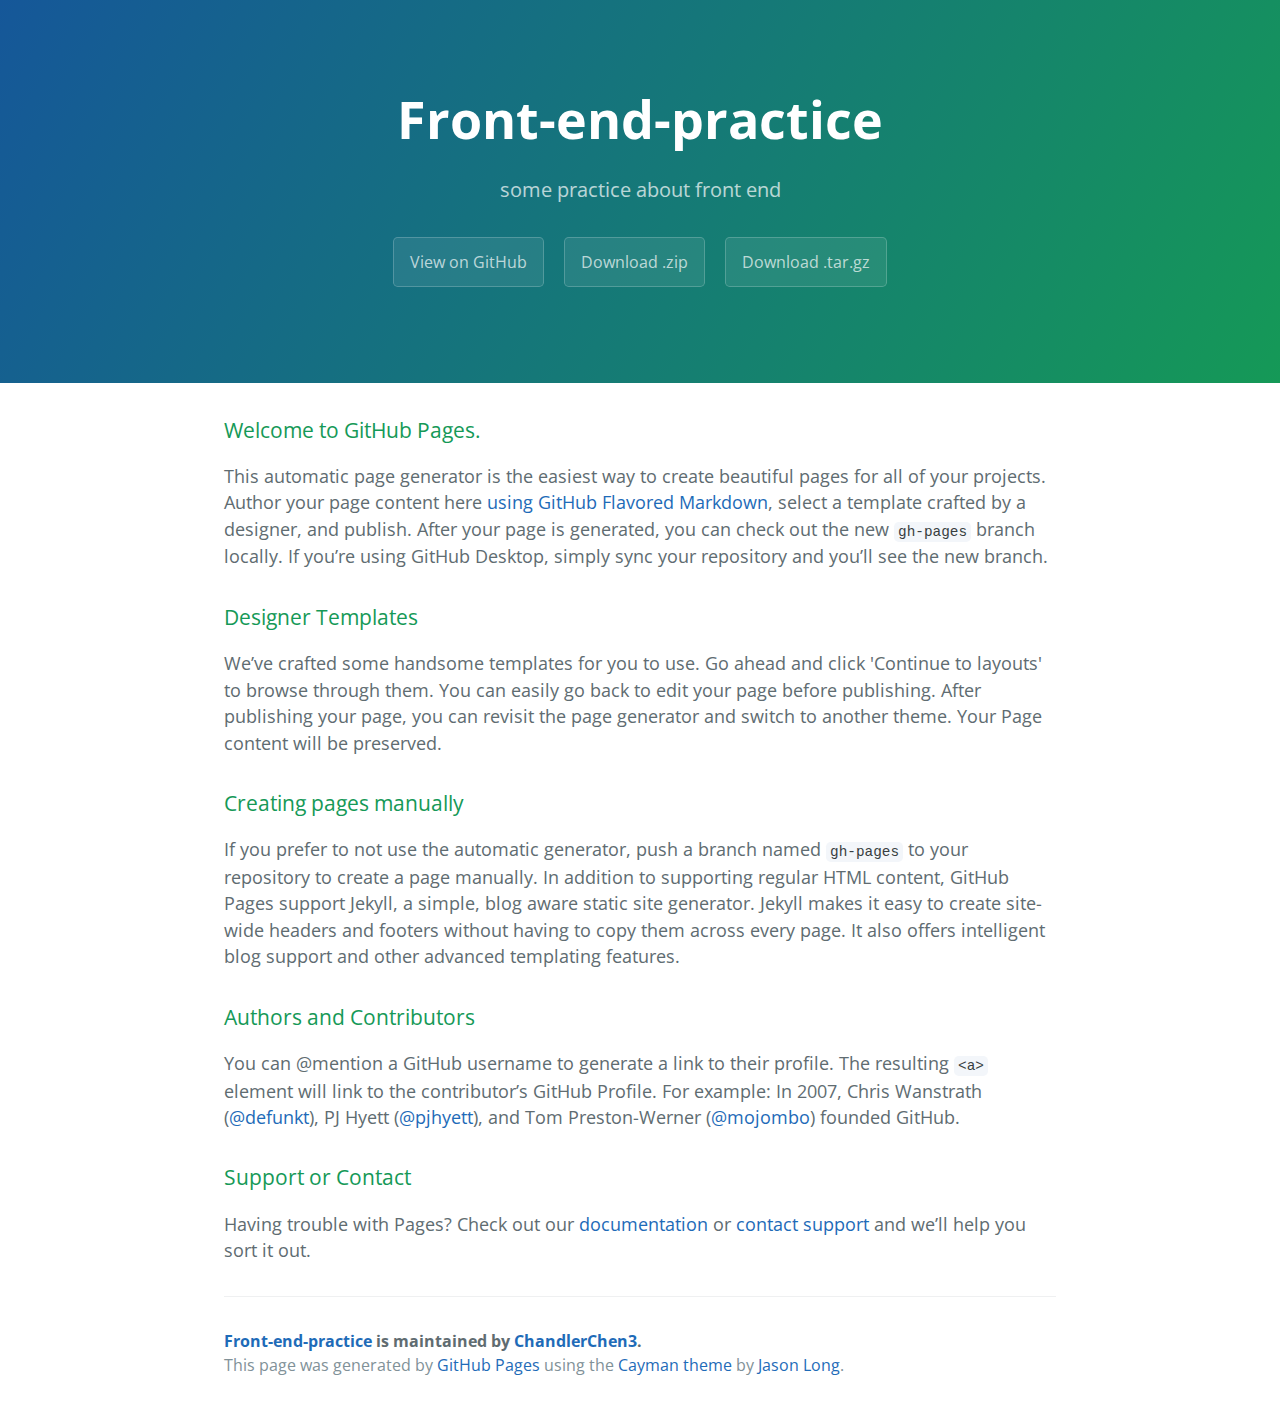
<file: index.html>
<!DOCTYPE html>
<html lang="en-us">
  <head>
    <meta charset="UTF-8">
    <title>Front-end-practice by ChandlerChen3</title>
    <meta name="viewport" content="width=device-width, initial-scale=1">
    <link rel="stylesheet" type="text/css" href="stylesheets/normalize.css" media="screen">
    <link href='https://fonts.googleapis.com/css?family=Open+Sans:400,700' rel='stylesheet' type='text/css'>
    <link rel="stylesheet" type="text/css" href="stylesheets/stylesheet.css" media="screen">
    <link rel="stylesheet" type="text/css" href="stylesheets/github-light.css" media="screen">
  </head>
  <body>
    <section class="page-header">
      <h1 class="project-name">Front-end-practice</h1>
      <h2 class="project-tagline">some practice about front end</h2>
      <a href="https://github.com/ChandlerChen3/Front-End-Practice" class="btn">View on GitHub</a>
      <a href="https://github.com/ChandlerChen3/Front-End-Practice/zipball/master" class="btn">Download .zip</a>
      <a href="https://github.com/ChandlerChen3/Front-End-Practice/tarball/master" class="btn">Download .tar.gz</a>
    </section>

    <section class="main-content">
      <h3>
<a id="welcome-to-github-pages" class="anchor" href="#welcome-to-github-pages" aria-hidden="true"><span aria-hidden="true" class="octicon octicon-link"></span></a>Welcome to GitHub Pages.</h3>

<p>This automatic page generator is the easiest way to create beautiful pages for all of your projects. Author your page content here <a href="https://guides.github.com/features/mastering-markdown/">using GitHub Flavored Markdown</a>, select a template crafted by a designer, and publish. After your page is generated, you can check out the new <code>gh-pages</code> branch locally. If you’re using GitHub Desktop, simply sync your repository and you’ll see the new branch.</p>

<h3>
<a id="designer-templates" class="anchor" href="#designer-templates" aria-hidden="true"><span aria-hidden="true" class="octicon octicon-link"></span></a>Designer Templates</h3>

<p>We’ve crafted some handsome templates for you to use. Go ahead and click 'Continue to layouts' to browse through them. You can easily go back to edit your page before publishing. After publishing your page, you can revisit the page generator and switch to another theme. Your Page content will be preserved.</p>

<h3>
<a id="creating-pages-manually" class="anchor" href="#creating-pages-manually" aria-hidden="true"><span aria-hidden="true" class="octicon octicon-link"></span></a>Creating pages manually</h3>

<p>If you prefer to not use the automatic generator, push a branch named <code>gh-pages</code> to your repository to create a page manually. In addition to supporting regular HTML content, GitHub Pages support Jekyll, a simple, blog aware static site generator. Jekyll makes it easy to create site-wide headers and footers without having to copy them across every page. It also offers intelligent blog support and other advanced templating features.</p>

<h3>
<a id="authors-and-contributors" class="anchor" href="#authors-and-contributors" aria-hidden="true"><span aria-hidden="true" class="octicon octicon-link"></span></a>Authors and Contributors</h3>

<p>You can @mention a GitHub username to generate a link to their profile. The resulting <code>&lt;a&gt;</code> element will link to the contributor’s GitHub Profile. For example: In 2007, Chris Wanstrath (<a href="https://github.com/defunkt" class="user-mention">@defunkt</a>), PJ Hyett (<a href="https://github.com/pjhyett" class="user-mention">@pjhyett</a>), and Tom Preston-Werner (<a href="https://github.com/mojombo" class="user-mention">@mojombo</a>) founded GitHub.</p>

<h3>
<a id="support-or-contact" class="anchor" href="#support-or-contact" aria-hidden="true"><span aria-hidden="true" class="octicon octicon-link"></span></a>Support or Contact</h3>

<p>Having trouble with Pages? Check out our <a href="https://help.github.com/pages">documentation</a> or <a href="https://github.com/contact">contact support</a> and we’ll help you sort it out.</p>

      <footer class="site-footer">
        <span class="site-footer-owner"><a href="https://github.com/ChandlerChen3/Front-End-Practice">Front-end-practice</a> is maintained by <a href="https://github.com/ChandlerChen3">ChandlerChen3</a>.</span>

        <span class="site-footer-credits">This page was generated by <a href="https://pages.github.com">GitHub Pages</a> using the <a href="https://github.com/jasonlong/cayman-theme">Cayman theme</a> by <a href="https://twitter.com/jasonlong">Jason Long</a>.</span>
      </footer>

    </section>

  
  </body>
</html>
</file>
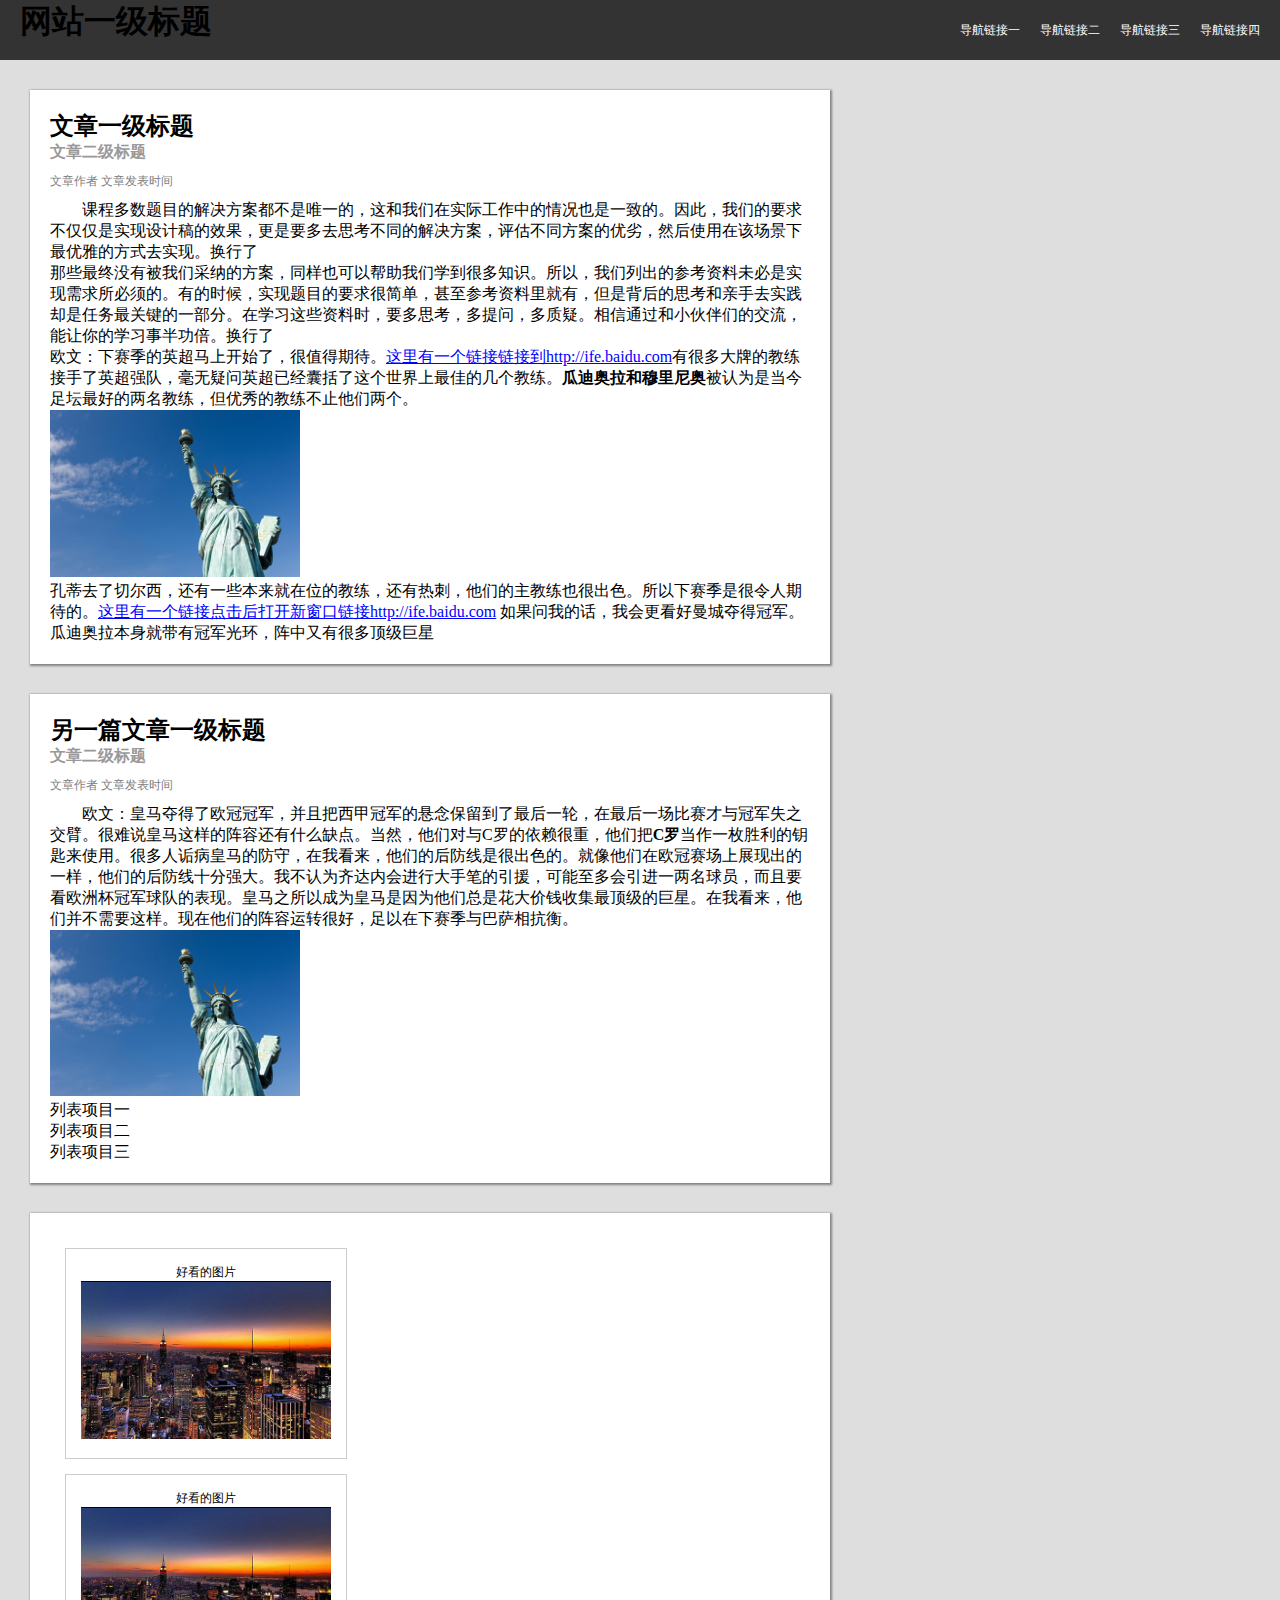
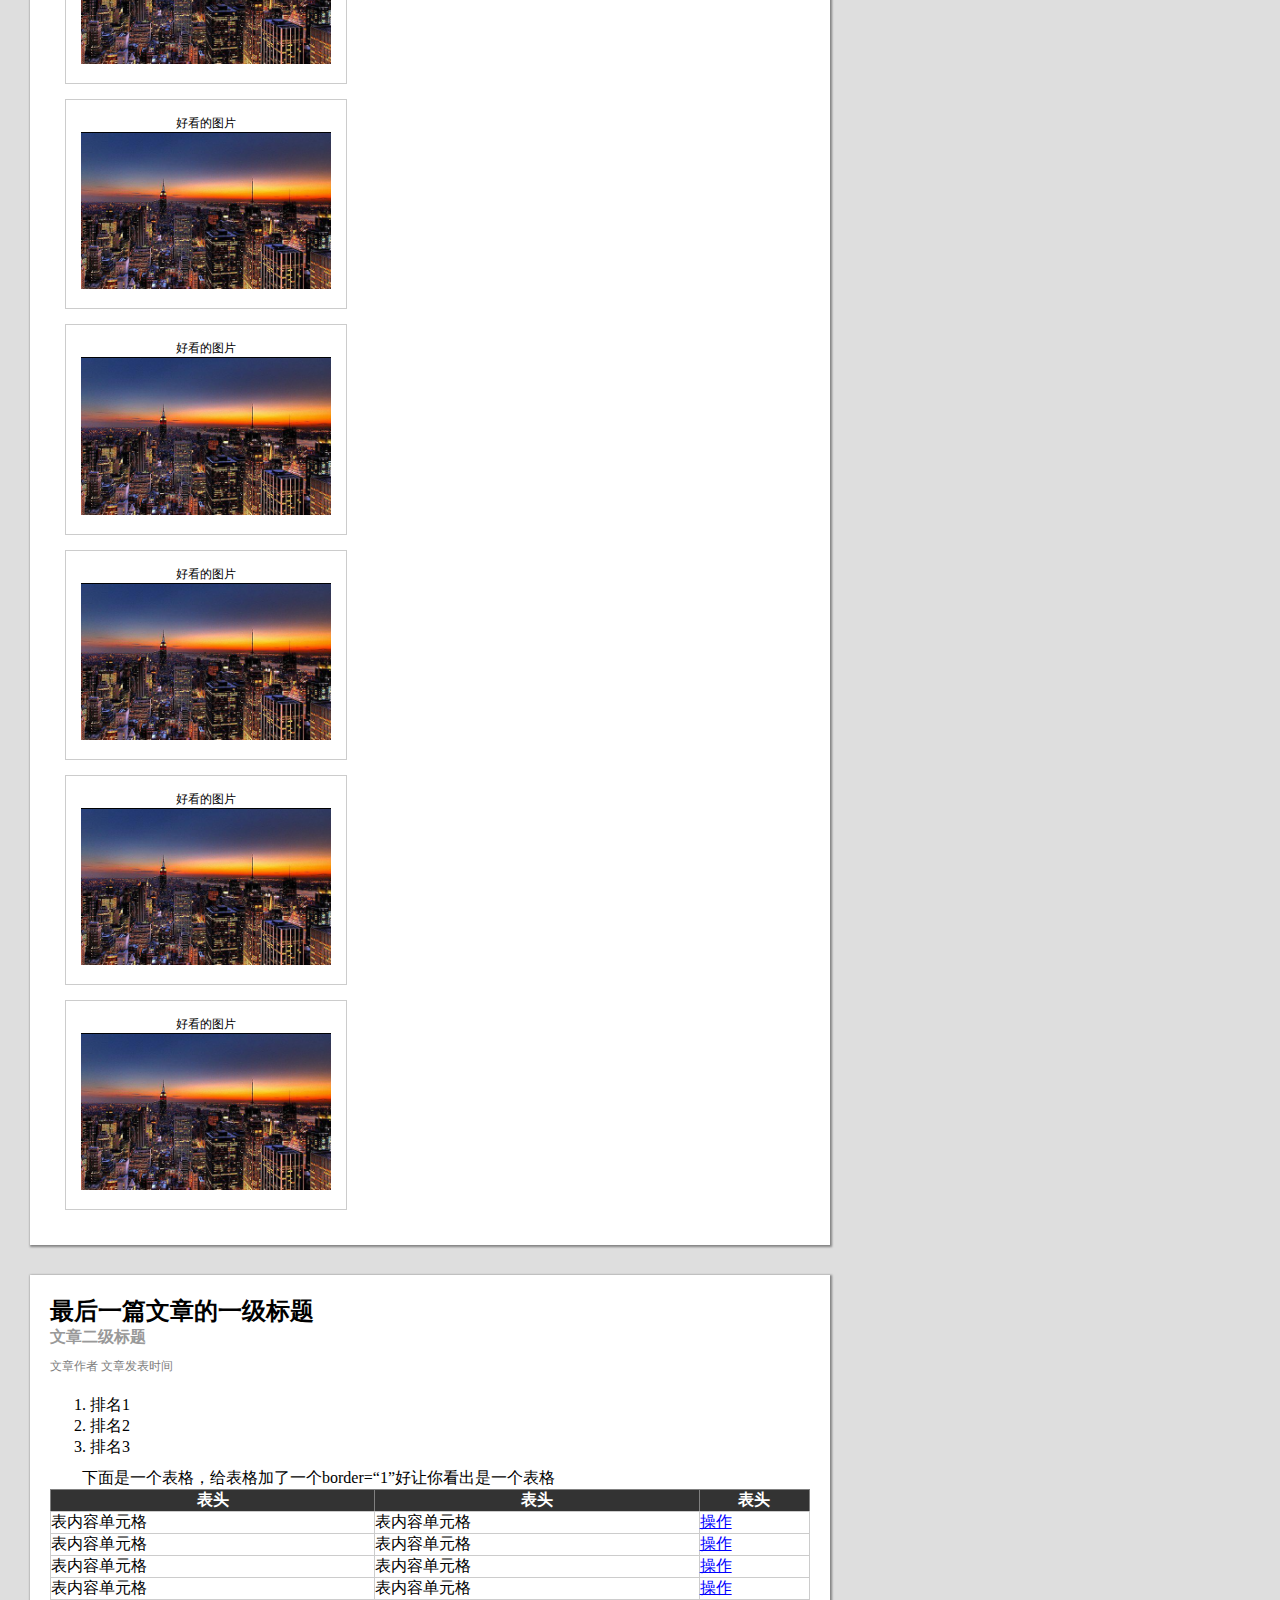
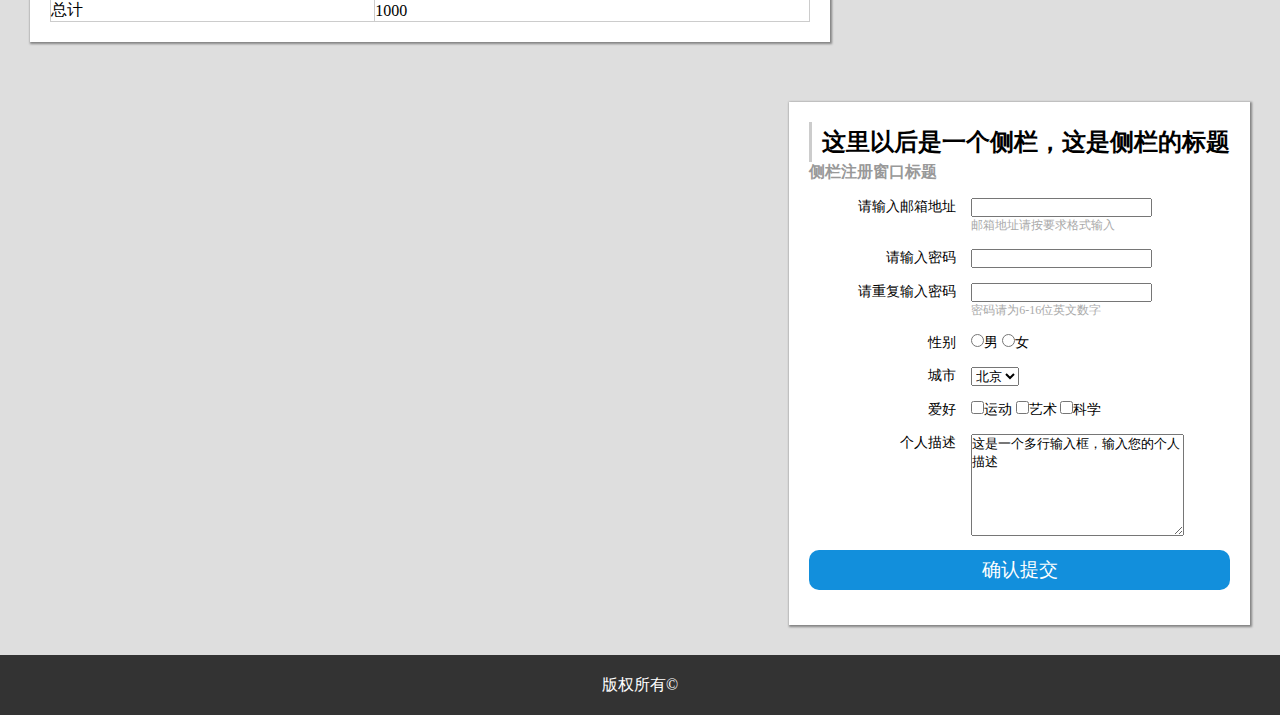
<file: task/baidu1.html>
<!DOCTYPE html>
<html lang="en">
<head>
	<meta charset="UTF-8">
	<title>baidu</title>
	<link rel="stylesheet" type="text/css" href="Styles/baidu1.css">
</head>
<body>
	<div class="header">
		<h1 class="left">网站一级标题</h1>
		<ul class="right">
			<li><a href="#">导航链接一</a></li>
			<li><a href="#">导航链接二</a></li>
			<li><a href="#">导航链接三</a></li>
			<li><a href="#">导航链接四</a></li>
		</ul>
	</div>
	<div class="all">
	<article class="div2">
		<h2>文章一级标题</h2>
		<h3>文章二级标题</h3>
		<div class="author">文章作者 文章发表时间</div>
		<p>课程多数题目的解决方案都不是唯一的，这和我们在实际工作中的情况也是一致的。因此，我们的要求不仅仅是实现设计稿的效果，更是要多去思考不同的解决方案，评估不同方案的优劣，然后使用在该场景下最优雅的方式去实现。换行了<br>
		那些最终没有被我们采纳的方案，同样也可以帮助我们学到很多知识。所以，我们列出的参考资料未必是实现需求所必须的。有的时候，实现题目的要求很简单，甚至参考资料里就有，但是背后的思考和亲手去实践却是任务最关键的一部分。在学习这些资料时，要多思考，多提问，多质疑。相信通过和小伙伴们的交流，能让你的学习事半功倍。换行了<br>
		欧文：下赛季的英超马上开始了，很值得期待。<a href="http://ife.baidu.com">这里有一个链接链接到http://ife.baidu.com</a>有很多大牌的教练接手了英超强队，毫无疑问英超已经囊括了这个世界上最佳的几个教练。<strong>瓜迪奥拉和穆里尼奥</strong>被认为是当今足坛最好的两名教练，但优秀的教练不止他们两个。<br>
        <img src="Images/freedom.jpg"><br>
		孔蒂去了切尔西，还有一些本来就在位的教练，还有热刺，他们的主教练也很出色。所以下赛季是很令人期待的。<a href="http://ife.baidu.com" target="_blank">这里有一个链接点击后打开新窗口链接http://ife.baidu.com</a> 如果问我的话，我会更看好曼城夺得冠军。瓜迪奥拉本身就带有冠军光环，阵中又有很多顶级巨星</p>
	</article>
	<article>
		<h2>另一篇文章一级标题</h2>
		<h3>文章二级标题</h3>
		<div class="author">文章作者 文章发表时间</div>
		<p>欧文：皇马夺得了欧冠冠军，并且把西甲冠军的悬念保留到了最后一轮，在最后一场比赛才与冠军失之交臂。很难说皇马这样的阵容还有什么缺点。当然，他们对与C罗的依赖很重，他们把<strong>C罗</strong>当作一枚胜利的钥匙来使用。很多人诟病皇马的防守，在我看来，他们的后防线是很出色的。就像他们在欧冠赛场上展现出的一样，他们的后防线十分强大。我不认为齐达内会进行大手笔的引援，可能至多会引进一两名球员，而且要看欧洲杯冠军球队的表现。皇马之所以成为皇马是因为他们总是花大价钱收集最顶级的巨星。在我看来，他们并不需要这样。现在他们的阵容运转很好，足以在下赛季与巴萨相抗衡。</p>
		<img src="Images/freedom.jpg">
		<ul>
			<li>列表项目一</li>
			<li>列表项目二</li>
			<li>列表项目三</li>
		</ul>
	</article>
	<div class="div3">
		<ul>
			<li><p>好看的图片</p><img src="Images/NY.png"></li>
			<li><p>好看的图片</p><img src="Images/NY.png"></li>
			<li><p>好看的图片</p><img src="Images/NY.png"></li>
			<li><p>好看的图片</p><img src="Images/NY.png"></li>
			<li><p>好看的图片</p><img src="Images/NY.png"></li>
			<li><p>好看的图片</p><img src="Images/NY.png"></li>
			<li><p>好看的图片</p><img src="Images/NY.png"></li>
		</ul>
	</div>
	<article>
		<h2>最后一篇文章的一级标题</h2>
		<h3>文章二级标题</h3>
		<div class="author">文章作者 文章发表时间</div>
		<ol>
			<li>排名1</li>
			<li>排名2</li>
			<li>排名3</li>
		</ol>
		<div>
			<p>下面是一个表格，给表格加了一个border=“1”好让你看出是一个表格</p>
			<table border="1">
				<thead>
					<th>表头</th>
					<th>表头</th>
					<th>表头</th>
				</thead>
				<tbody>
					<tr>
						<td>表内容单元格</td>
						<td>表内容单元格</td>
						<td><a href="#">操作</a></td>
					</tr>
					<tr>
						<td>表内容单元格</td>
						<td>表内容单元格</td>
						<td><a href="#">操作</a></td>
					</tr>
					<tr>
						<td>表内容单元格</td>
						<td>表内容单元格</td>
						<td><a href="#">操作</a></td>
					</tr>
					<tr>
						<td>表内容单元格</td>
						<td>表内容单元格</td>
						<td><a href="#">操作</a></td>
					</tr>
					<tr>
						<td>总计</td>
						<td colspan="2">1000</td>
					</tr>
				</tbody>
			</table>
		</div>
	</article>
	</div>
	<div class="div4">
		<h2>这里以后是一个侧栏，这是侧栏的标题</h2>
		<h3>侧栏注册窗口标题</h3>
		<form action="#" method="post">
		    <div>
		    	<label>请输入邮箱地址</label>
		    	<input type="text" name="mailbox">
		    	<p>邮箱地址请按要求格式输入</p>
		    </div>
		    <div>
		    	<label>请输入密码</label>
		    	<input type="text" name="code">
		    </div>	
		    <div>	
		    	<label>请重复输入密码</label>
		    	<input type="text" name="check">
		    	<p>密码请为6-16位英文数字</p>
		    </div>
		    <div>
		    	<label>性别</label>
		    	<input type="radio" name="sex"><span for="rd_0">男</span>
		    	<input type="radio" name="sex"><span for="rd_1">女</span>
		    </div>
		    <div>
		    	<label>城市</label>
		    	<select>
		    		<option value="0">北京</option>
		    		<option value="1">上海</option>
		    		<option value="2">广州</option>
		    		<option value="4">深圳</option>
		    	</select>
		    </div>
		    <div>
		    	<label>爱好</label>
		    	<input type="checkbox" name="hobby"><span>运动</span>
		    	<input type="checkbox" name="hobby"><span>艺术</span>
		    	<input type="checkbox" name="hobby"><span>科学</span>
		    </div>
		    <div>
		    	<label class="xyz">个人描述</label>
		    	<textarea>这是一个多行输入框，输入您的个人描述</textarea>
		    	<button>确认提交</button>
		    </div>
		</form>
	</div>
	<footer>
		<p>版权所有&copy</p>
	</footer>
</body>
</html>
</file>
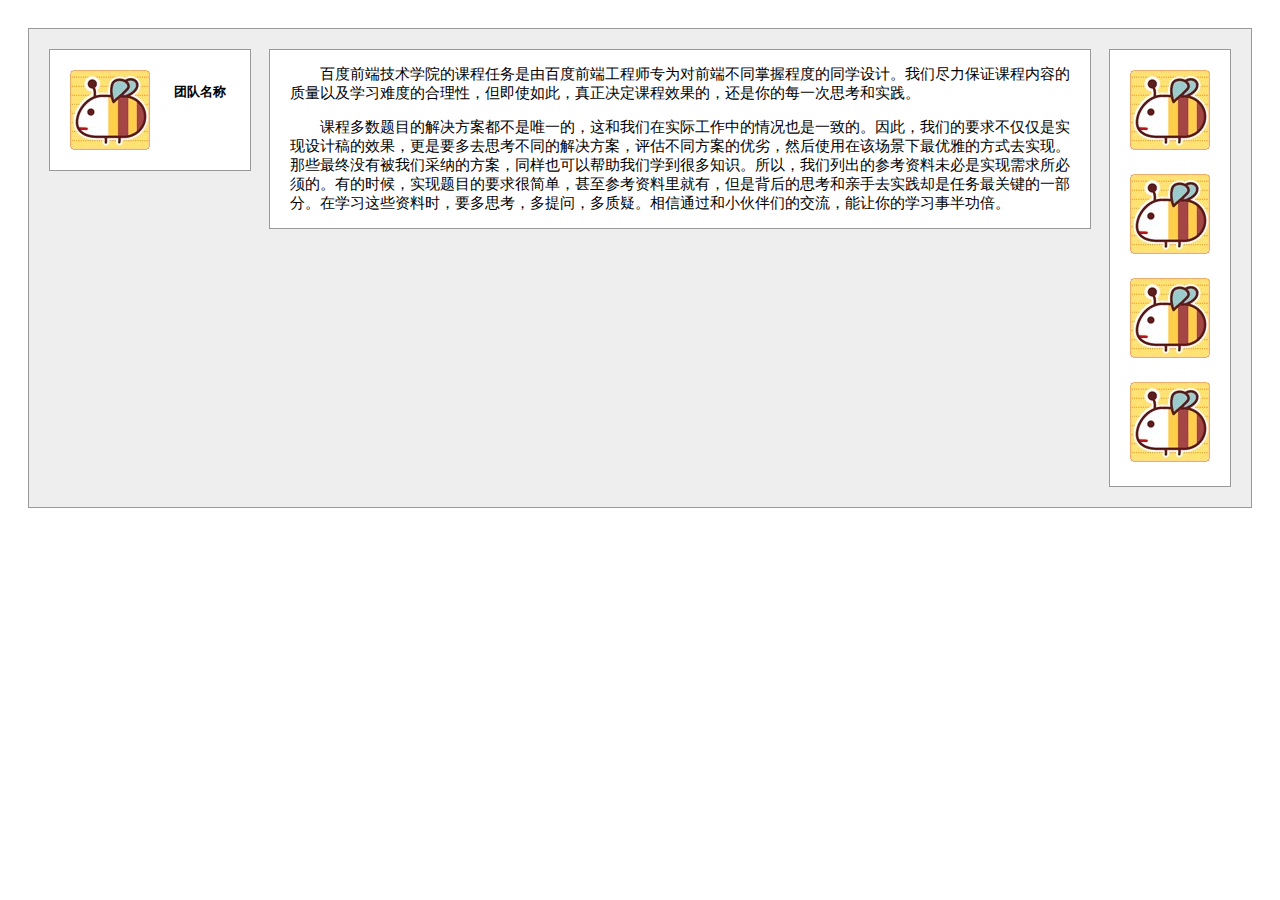
<file: task/baidu2.html>
<!DOCTYPE html>
<html lang="en">
<head>
	<meta charset="UTF-8">
	<title>三栏式布局</title>
	<link rel="stylesheet" type="text/css" href="Styles/baidu2.css">
</head>
<body>
	<div class="all">
		<div class="team">
			<img src="Images/bee.jpg">
			<p>团队名称</p>
		</div>
		<div class="member">
			<img src="Images/bee.jpg">
			<img src="Images/bee.jpg">
			<img src="Images/bee.jpg">
			<img src="Images/bee.jpg">
		</div>	
		<article>
			<p>百度前端技术学院的课程任务是由百度前端工程师专为对前端不同掌握程度的同学设计。我们尽力保证课程内容的质量以及学习难度的合理性，但即使如此，真正决定课程效果的，还是你的每一次思考和实践。</p>
            <p>课程多数题目的解决方案都不是唯一的，这和我们在实际工作中的情况也是一致的。因此，我们的要求不仅仅是实现设计稿的效果，更是要多去思考不同的解决方案，评估不同方案的优劣，然后使用在该场景下最优雅的方式去实现。那些最终没有被我们采纳的方案，同样也可以帮助我们学到很多知识。所以，我们列出的参考资料未必是实现需求所必须的。有的时候，实现题目的要求很简单，甚至参考资料里就有，但是背后的思考和亲手去实践却是任务最关键的一部分。在学习这些资料时，要多思考，多提问，多质疑。相信通过和小伙伴们的交流，能让你的学习事半功倍。</p>
		</article>
	</div>
</body>
</html>
</file>
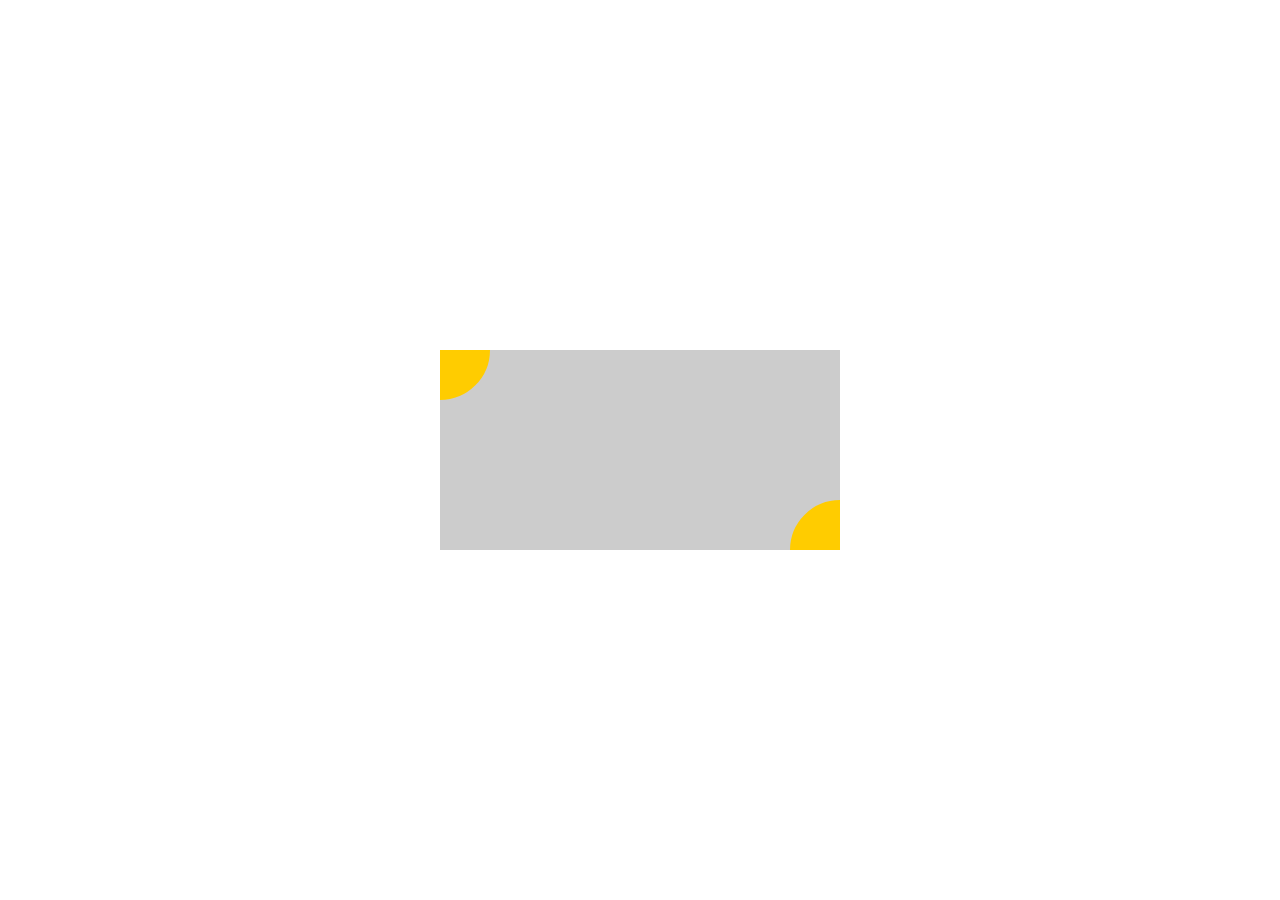
<file: task/baidu3.html>
<!DOCTYPE html>
<html lang="en">
<head>
	<meta charset="UTF-8">
	<title>定位与居中</title>
	<link rel="stylesheet" type="text/css" href="Styles/baidu3.css">
</head>
<body>
	<div class="grey">
		<div class="yellow"></div>
	    <div class="yellow1"></div>
	</div>
</body>
</html>
</file>
<file: stylesheets/stylesheet.css>
* {
  box-sizing: border-box; }

body {
  padding: 0;
  margin: 0;
  font-family: "Open Sans", "Helvetica Neue", Helvetica, Arial, sans-serif;
  font-size: 16px;
  line-height: 1.5;
  color: #606c71; }

a {
  color: #1e6bb8;
  text-decoration: none; }
  a:hover {
    text-decoration: underline; }

.btn {
  display: inline-block;
  margin-bottom: 1rem;
  color: rgba(255, 255, 255, 0.7);
  background-color: rgba(255, 255, 255, 0.08);
  border-color: rgba(255, 255, 255, 0.2);
  border-style: solid;
  border-width: 1px;
  border-radius: 0.3rem;
  transition: color 0.2s, background-color 0.2s, border-color 0.2s; }
  .btn + .btn {
    margin-left: 1rem; }

.btn:hover {
  color: rgba(255, 255, 255, 0.8);
  text-decoration: none;
  background-color: rgba(255, 255, 255, 0.2);
  border-color: rgba(255, 255, 255, 0.3); }

@media screen and (min-width: 64em) {
  .btn {
    padding: 0.75rem 1rem; } }

@media screen and (min-width: 42em) and (max-width: 64em) {
  .btn {
    padding: 0.6rem 0.9rem;
    font-size: 0.9rem; } }

@media screen and (max-width: 42em) {
  .btn {
    display: block;
    width: 100%;
    padding: 0.75rem;
    font-size: 0.9rem; }
    .btn + .btn {
      margin-top: 1rem;
      margin-left: 0; } }

.page-header {
  color: #fff;
  text-align: center;
  background-color: #159957;
  background-image: linear-gradient(120deg, #155799, #159957); }

@media screen and (min-width: 64em) {
  .page-header {
    padding: 5rem 6rem; } }

@media screen and (min-width: 42em) and (max-width: 64em) {
  .page-header {
    padding: 3rem 4rem; } }

@media screen and (max-width: 42em) {
  .page-header {
    padding: 2rem 1rem; } }

.project-name {
  margin-top: 0;
  margin-bottom: 0.1rem; }

@media screen and (min-width: 64em) {
  .project-name {
    font-size: 3.25rem; } }

@media screen and (min-width: 42em) and (max-width: 64em) {
  .project-name {
    font-size: 2.25rem; } }

@media screen and (max-width: 42em) {
  .project-name {
    font-size: 1.75rem; } }

.project-tagline {
  margin-bottom: 2rem;
  font-weight: normal;
  opacity: 0.7; }

@media screen and (min-width: 64em) {
  .project-tagline {
    font-size: 1.25rem; } }

@media screen and (min-width: 42em) and (max-width: 64em) {
  .project-tagline {
    font-size: 1.15rem; } }

@media screen and (max-width: 42em) {
  .project-tagline {
    font-size: 1rem; } }

.main-content :first-child {
  margin-top: 0; }
.main-content img {
  max-width: 100%; }
.main-content h1, .main-content h2, .main-content h3, .main-content h4, .main-content h5, .main-content h6 {
  margin-top: 2rem;
  margin-bottom: 1rem;
  font-weight: normal;
  color: #159957; }
.main-content p {
  margin-bottom: 1em; }
.main-content code {
  padding: 2px 4px;
  font-family: Consolas, "Liberation Mono", Menlo, Courier, monospace;
  font-size: 0.9rem;
  color: #383e41;
  background-color: #f3f6fa;
  border-radius: 0.3rem; }
.main-content pre {
  padding: 0.8rem;
  margin-top: 0;
  margin-bottom: 1rem;
  font: 1rem Consolas, "Liberation Mono", Menlo, Courier, monospace;
  color: #567482;
  word-wrap: normal;
  background-color: #f3f6fa;
  border: solid 1px #dce6f0;
  border-radius: 0.3rem; }
  .main-content pre > code {
    padding: 0;
    margin: 0;
    font-size: 0.9rem;
    color: #567482;
    word-break: normal;
    white-space: pre;
    background: transparent;
    border: 0; }
.main-content .highlight {
  margin-bottom: 1rem; }
  .main-content .highlight pre {
    margin-bottom: 0;
    word-break: normal; }
.main-content .highlight pre, .main-content pre {
  padding: 0.8rem;
  overflow: auto;
  font-size: 0.9rem;
  line-height: 1.45;
  border-radius: 0.3rem; }
.main-content pre code, .main-content pre tt {
  display: inline;
  max-width: initial;
  padding: 0;
  margin: 0;
  overflow: initial;
  line-height: inherit;
  word-wrap: normal;
  background-color: transparent;
  border: 0; }
  .main-content pre code:before, .main-content pre code:after, .main-content pre tt:before, .main-content pre tt:after {
    content: normal; }
.main-content ul, .main-content ol {
  margin-top: 0; }
.main-content blockquote {
  padding: 0 1rem;
  margin-left: 0;
  color: #819198;
  border-left: 0.3rem solid #dce6f0; }
  .main-content blockquote > :first-child {
    margin-top: 0; }
  .main-content blockquote > :last-child {
    margin-bottom: 0; }
.main-content table {
  display: block;
  width: 100%;
  overflow: auto;
  word-break: normal;
  word-break: keep-all; }
  .main-content table th {
    font-weight: bold; }
  .main-content table th, .main-content table td {
    padding: 0.5rem 1rem;
    border: 1px solid #e9ebec; }
.main-content dl {
  padding: 0; }
  .main-content dl dt {
    padding: 0;
    margin-top: 1rem;
    font-size: 1rem;
    font-weight: bold; }
  .main-content dl dd {
    padding: 0;
    margin-bottom: 1rem; }
.main-content hr {
  height: 2px;
  padding: 0;
  margin: 1rem 0;
  background-color: #eff0f1;
  border: 0; }

@media screen and (min-width: 64em) {
  .main-content {
    max-width: 64rem;
    padding: 2rem 6rem;
    margin: 0 auto;
    font-size: 1.1rem; } }

@media screen and (min-width: 42em) and (max-width: 64em) {
  .main-content {
    padding: 2rem 4rem;
    font-size: 1.1rem; } }

@media screen and (max-width: 42em) {
  .main-content {
    padding: 2rem 1rem;
    font-size: 1rem; } }

.site-footer {
  padding-top: 2rem;
  margin-top: 2rem;
  border-top: solid 1px #eff0f1; }

.site-footer-owner {
  display: block;
  font-weight: bold; }

.site-footer-credits {
  color: #819198; }

@media screen and (min-width: 64em) {
  .site-footer {
    font-size: 1rem; } }

@media screen and (min-width: 42em) and (max-width: 64em) {
  .site-footer {
    font-size: 1rem; } }

@media screen and (max-width: 42em) {
  .site-footer {
    font-size: 0.9rem; } }
</file>
<file: stylesheets/github-light.css>
/*
The MIT License (MIT)

Copyright (c) 2016 GitHub, Inc.

Permission is hereby granted, free of charge, to any person obtaining a copy
of this software and associated documentation files (the "Software"), to deal
in the Software without restriction, including without limitation the rights
to use, copy, modify, merge, publish, distribute, sublicense, and/or sell
copies of the Software, and to permit persons to whom the Software is
furnished to do so, subject to the following conditions:

The above copyright notice and this permission notice shall be included in all
copies or substantial portions of the Software.

THE SOFTWARE IS PROVIDED "AS IS", WITHOUT WARRANTY OF ANY KIND, EXPRESS OR
IMPLIED, INCLUDING BUT NOT LIMITED TO THE WARRANTIES OF MERCHANTABILITY,
FITNESS FOR A PARTICULAR PURPOSE AND NONINFRINGEMENT. IN NO EVENT SHALL THE
AUTHORS OR COPYRIGHT HOLDERS BE LIABLE FOR ANY CLAIM, DAMAGES OR OTHER
LIABILITY, WHETHER IN AN ACTION OF CONTRACT, TORT OR OTHERWISE, ARISING FROM,
OUT OF OR IN CONNECTION WITH THE SOFTWARE OR THE USE OR OTHER DEALINGS IN THE
SOFTWARE.

*/

.pl-c /* comment */ {
  color: #969896;
}

.pl-c1 /* constant, variable.other.constant, support, meta.property-name, support.constant, support.variable, meta.module-reference, markup.raw, meta.diff.header */,
.pl-s .pl-v /* string variable */ {
  color: #0086b3;
}

.pl-e /* entity */,
.pl-en /* entity.name */ {
  color: #795da3;
}

.pl-smi /* variable.parameter.function, storage.modifier.package, storage.modifier.import, storage.type.java, variable.other */,
.pl-s .pl-s1 /* string source */ {
  color: #333;
}

.pl-ent /* entity.name.tag */ {
  color: #63a35c;
}

.pl-k /* keyword, storage, storage.type */ {
  color: #a71d5d;
}

.pl-s /* string */,
.pl-pds /* punctuation.definition.string, string.regexp.character-class */,
.pl-s .pl-pse .pl-s1 /* string punctuation.section.embedded source */,
.pl-sr /* string.regexp */,
.pl-sr .pl-cce /* string.regexp constant.character.escape */,
.pl-sr .pl-sre /* string.regexp source.ruby.embedded */,
.pl-sr .pl-sra /* string.regexp string.regexp.arbitrary-repitition */ {
  color: #183691;
}

.pl-v /* variable */ {
  color: #ed6a43;
}

.pl-id /* invalid.deprecated */ {
  color: #b52a1d;
}

.pl-ii /* invalid.illegal */ {
  color: #f8f8f8;
  background-color: #b52a1d;
}

.pl-sr .pl-cce /* string.regexp constant.character.escape */ {
  font-weight: bold;
  color: #63a35c;
}

.pl-ml /* markup.list */ {
  color: #693a17;
}

.pl-mh /* markup.heading */,
.pl-mh .pl-en /* markup.heading entity.name */,
.pl-ms /* meta.separator */ {
  font-weight: bold;
  color: #1d3e81;
}

.pl-mq /* markup.quote */ {
  color: #008080;
}

.pl-mi /* markup.italic */ {
  font-style: italic;
  color: #333;
}

.pl-mb /* markup.bold */ {
  font-weight: bold;
  color: #333;
}

.pl-md /* markup.deleted, meta.diff.header.from-file */ {
  color: #bd2c00;
  background-color: #ffecec;
}

.pl-mi1 /* markup.inserted, meta.diff.header.to-file */ {
  color: #55a532;
  background-color: #eaffea;
}

.pl-mdr /* meta.diff.range */ {
  font-weight: bold;
  color: #795da3;
}

.pl-mo /* meta.output */ {
  color: #1d3e81;
}
</file>
<file: task/Styles/baidu1.css>
* {margin: 0;padding: 0}
/*总体颜色背景等*/
body {
	font-family: "Microsoft Yahei";     
	background-color:#dedede;
}
h3 {
	font-size: 16px;
	color: #999;
}
/*顶栏的定位与各部分的设置*/
.header{
	position: relative;
	height: 60px;
	background: #333;
}
.header h1{
	padding-left: 20px;
}
.header ul{
	position: absolute;
	top: 0;right: 10px;
}
.header ul li{
	text-align: center;
	width: 60px;
	display: block;
	float: left;
	padding: 20px 10px;
}
.header ul li a{
	text-decoration: none;
	color: white;
	font-size: 12px;
}
.header ul li:hover{
	border-bottom: 1px solid red;
	background:#474747;
	border-radius: 3px;
}
/*正文文章设置*/
article{
	display: block;
	margin: 30px;padding: 20px;
	background: white;
	box-shadow: 1px 1px 2px 1px #848484;
}
article .h2{padding: 5px 0;}
article .h3{
	padding: 10px 0;
	color: #808080;
	font-size: 16px;
}
article .author{
	padding: 10px 0;
	color: #808080;
	font-size: 12px;
	}
img{
	width: 250px;
}
article a{
	color: blue;
}
article a:hover{
	color:red;
}
article p{text-indent: 2em;}
article ul li{
	list-style-type: none;    /*去除无序列表前的黑点*/
}
/*正文中的表格*/
article table{
	width: 100%;
	border-collapse: collapse;   /*合并表格的线*/
}
article table tr th{
	color: white;
	background:#333;
}
article table tr td{
	border: 1px solid #ccc;
}
article ol{
	margin: 10px 40px;
}
.all{
    float: left;
	width: 860px;
}
.all:after{
	content: '.';
	display: block;
	clear: both;
	height: 0;
	overflow: hidden;
	visibility: hidden;
}
/*图片列表设置*/
.div3,.div4{
	display: block;
	margin: 30px;padding: 20px;
	background: white;
	box-shadow: 1px 1px 2px 1px #848484;
}
.div4 form div{
	font-size: 14px;
	margin: 15px 0;
}
.div3 li{
	border: 1px solid #ccc;
	margin: 15px;
	display: block;
	list-style-type: none;
	padding: 15px;
	width: 250px;
}
.div3 li p{
	font-size:12px;
	text-align: center;
}
/*表单的设置*/
.div4{
	margin-left: 0px;
}
.div4 h2{
	height: 40px;
	line-height: 40px;
	padding-left: 10px;
	border-left: 3px solid #ccc;
}
.div4 form div{
	font-size: 14px;
	margin: 15px 0;
}
.div4 form div label{
	float: left;
	text-align: right;
	width: 35%;
	padding-right:15px;
}
.div4 form div p{
	margin-left: 35%;
	padding-left: 15px;
	font-size: 12px;
	color: #aaa;
}
.div4 textarea{
	width: 50%;
	height: 100px;
}
.div4 button{
	width: 100%;
	height:40px;
	border-radius: 10px;
    background: #128fdc;
    color: white;
    font-size: 19px;
    border:none;
    margin-top: 10px;
}
.div4 button:hover{
	background-color: #0063dc;
}
.div4{float: right;}
.div4:after{
	content: '.';
	display: block;
	clear: both;
	height: 0;
	overflow: hidden;
	visibility: hidden;
}
/*网页底部设置*/
footer{
	background-color: #333;
	width: 100%;
	height: 60px;
}
footer p{
	text-align: center;
	line-height: 60px;
	color: white;
}
footer{
	float: left;
}
</file>
<file: task/Styles/baidu2.css>
body{
	font-family: "Microsoft Yahei";
	font-size: 15px;
	padding: 20px;
}
.all{
	padding: 20px;
	background-color: #eee;
	border: 1px solid #999;
	margin: 0 auto;
	overflow: auto;
	min-width: 600px;
}
.team{
	border: 1px solid #999;
	background-color: white;
	padding: 20px;
	width: 160px;
    float: left;
}
.team img{
	float: left;
}
.team p{
	font-size: 13px;
	font-weight: bold;
	text-align: center;
	width: 180px;
}
.member{
	border: 1px solid #999;
	background-color: white;
	padding: 20px;padding-bottom: 0px;
	float: right;
	width: 80px;
}
.member img{
	margin-bottom: 20px;
}
article{
	border: 1px solid #999;
	background-color: white;
	margin-left: 220px;
	margin-right: 140px;
	padding-left: 20px;
	padding-right: 20px;
}
article p{
	text-indent: 2em;
}
</file>
<file: task/Styles/baidu3.css>
.grey{
	width: 400px;
	height: 200px;
	background-color: #ccc;
	position: fixed;
	top: 50%;
	left: 50%;
    margin: -100px 0 0 -200px;
    overflow: hidden;
}
.yellow,.yellow1{
	width: 0px;
	height: 0px;
	border: 50px solid #fc0;
	border-radius: 50px;
}
.yellow{
	margin: -50px 0 0 -50px;
}
.yellow1{
	margin: 100px 0 0 350px;
}
</file>
